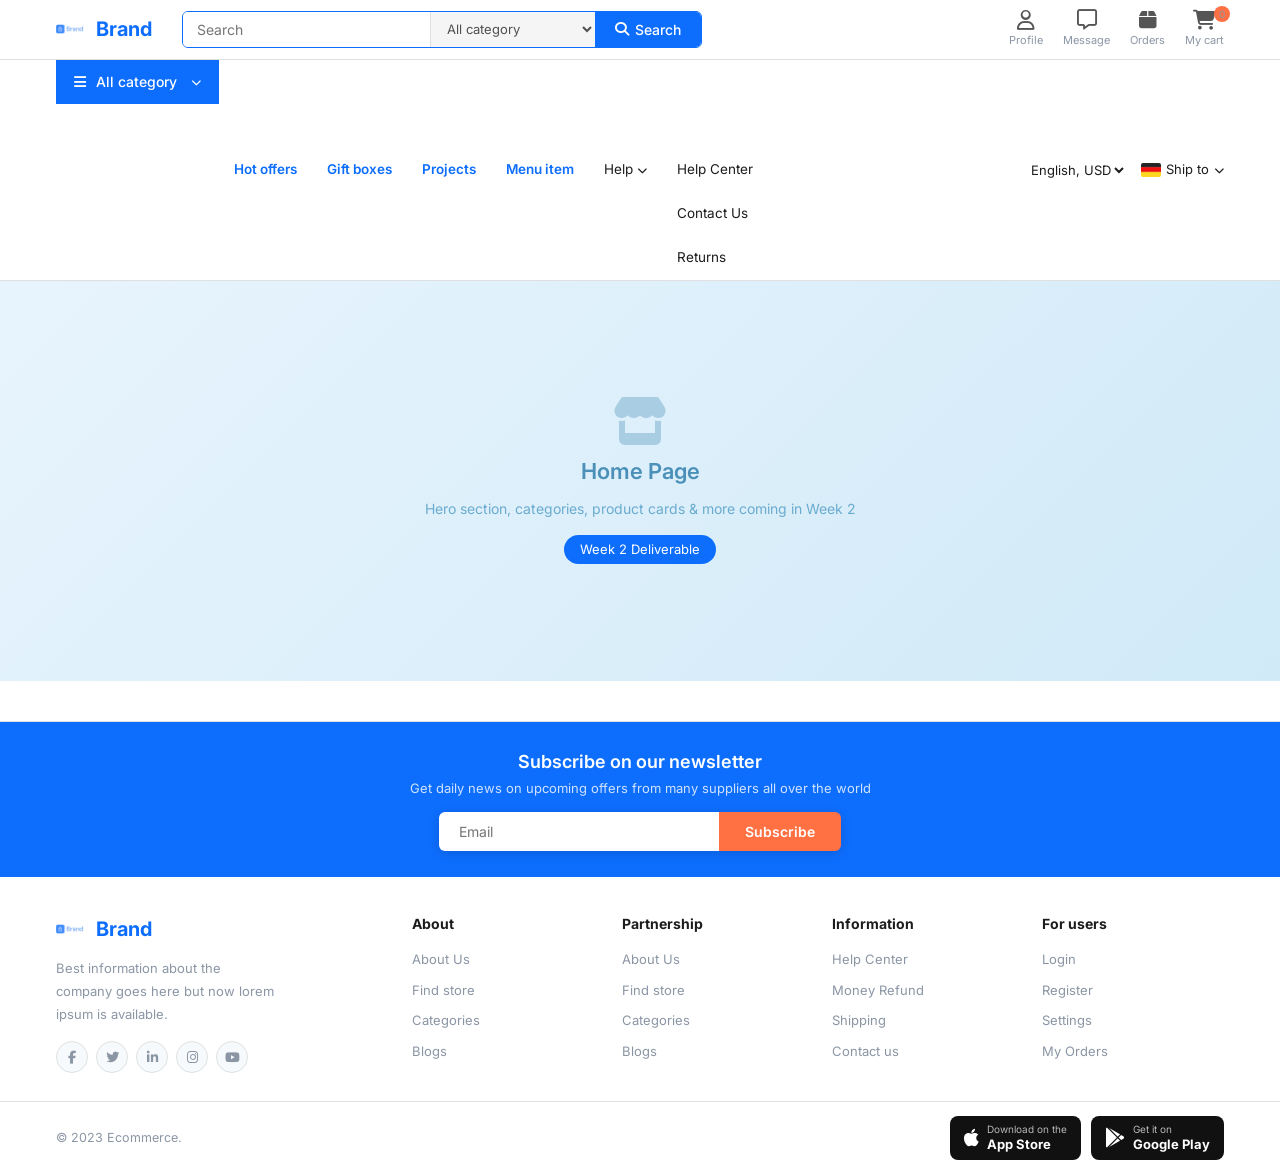
<file: index.html>
<!DOCTYPE html>
<html lang="en">
<head>
  <meta charset="UTF-8" />
  <meta name="viewport" content="width=device-width, initial-scale=1.0" />
  <title>Brand — eCommerce</title>
  <link rel="preconnect" href="https://fonts.googleapis.com">
  <link href="https://fonts.googleapis.com/css2?family=Inter:wght@400;500;600;700&display=swap" rel="stylesheet">
  <link rel="stylesheet" href="https://cdnjs.cloudflare.com/ajax/libs/font-awesome/6.5.0/css/all.min.css" />
  <link rel="stylesheet" href="css/style.css" />
  <style>
    /* ---------- HOME PAGE WEEK-1 PLACEHOLDER ---------- */
    .page-placeholder {
      min-height: 400px;
      background: linear-gradient(135deg, #e8f4fd 0%, #d0eaf7 100%);
      display: flex; flex-direction: column;
      align-items: center; justify-content: center;
      gap: 10px; color: #4a90b8;
    }
    .page-placeholder i { font-size: 48px; opacity: 0.35; }
    .page-placeholder h2 { font-size: 22px; font-weight: 600; }
    .page-placeholder p { font-size: 14px; color: #6aabcf; }
    .page-placeholder .week-badge {
      background: var(--blue); color: #fff;
      font-size: 13px; padding: 5px 16px;
      border-radius: 20px; margin-top: 6px;
    }
  </style>
</head>
<body>

  <!-- HEADER (injected by JS) -->
  <div id="site-header"></div>

  <!-- MAIN CONTENT placeholder (Week 2 will fill this) -->
  <main>
    <div class="page-placeholder">
      <i class="fa-solid fa-store"></i>
      <h2>Home Page</h2>
      <p>Hero section, categories, product cards &amp; more coming in Week 2</p>
      <span class="week-badge">Week 2 Deliverable</span>
    </div>
  </main>

  <!-- FOOTER (injected by JS) -->
  <div id="site-footer"></div>

  <!-- Scripts -->
  <script src="js/header-footer.js"></script>
</body>
</html>
</file>
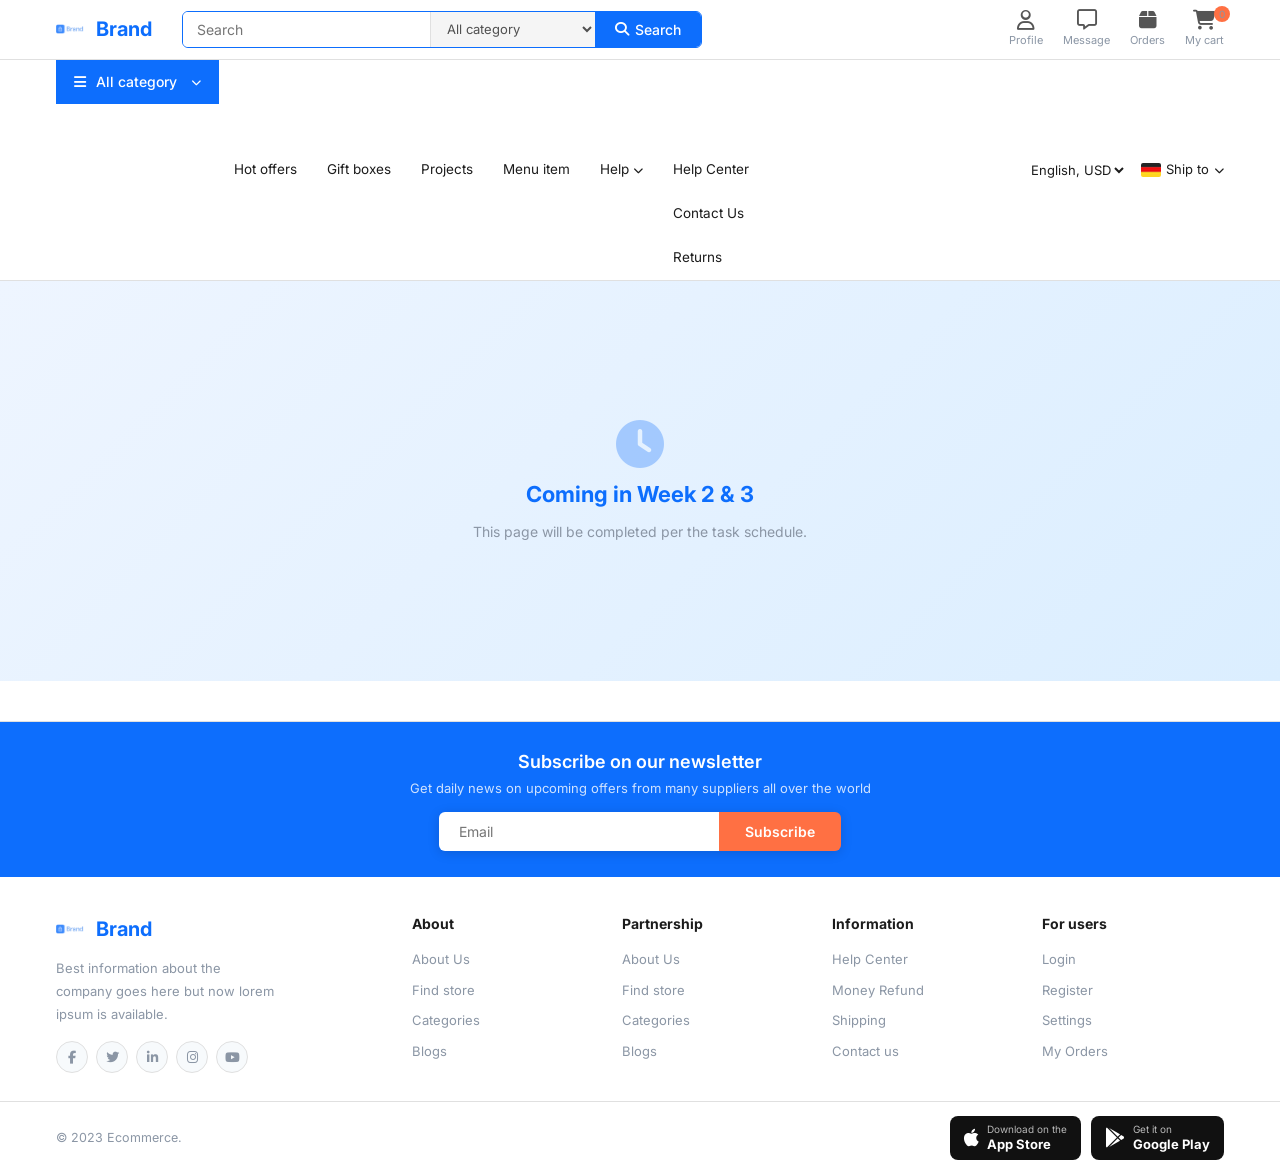
<file: cart.html>
<!DOCTYPE html>
<html lang="en">
<head>
  <meta charset="UTF-8" />
  <meta name="viewport" content="width=device-width, initial-scale=1.0" />
  <title>Brand — eCommerce</title>
  <link href="https://fonts.googleapis.com/css2?family=Inter:wght@400;500;600;700&display=swap" rel="stylesheet">
  <link rel="stylesheet" href="https://cdnjs.cloudflare.com/ajax/libs/font-awesome/6.5.0/css/all.min.css" />
  <link rel="stylesheet" href="css/style.css" />
</head>
<body>
  <div id="site-header"></div>
  <main>
    <div style="min-height:400px;display:flex;align-items:center;justify-content:center;flex-direction:column;gap:10px;background:linear-gradient(135deg,#eef5ff,#dbeeff);text-align:center;padding:60px 16px;">
      <i class="fa-solid fa-clock" style="font-size:48px;color:#0d6efd;opacity:0.3;"></i>
      <h2 style="color:#0d6efd;font-size:22px;">Coming in Week 2 &amp; 3</h2>
      <p style="color:#8b96a5;">This page will be completed per the task schedule.</p>
    </div>
  </main>
  <div id="site-footer"></div>
  <script src="js/header-footer.js"></script>
</body>
</html>
</file>
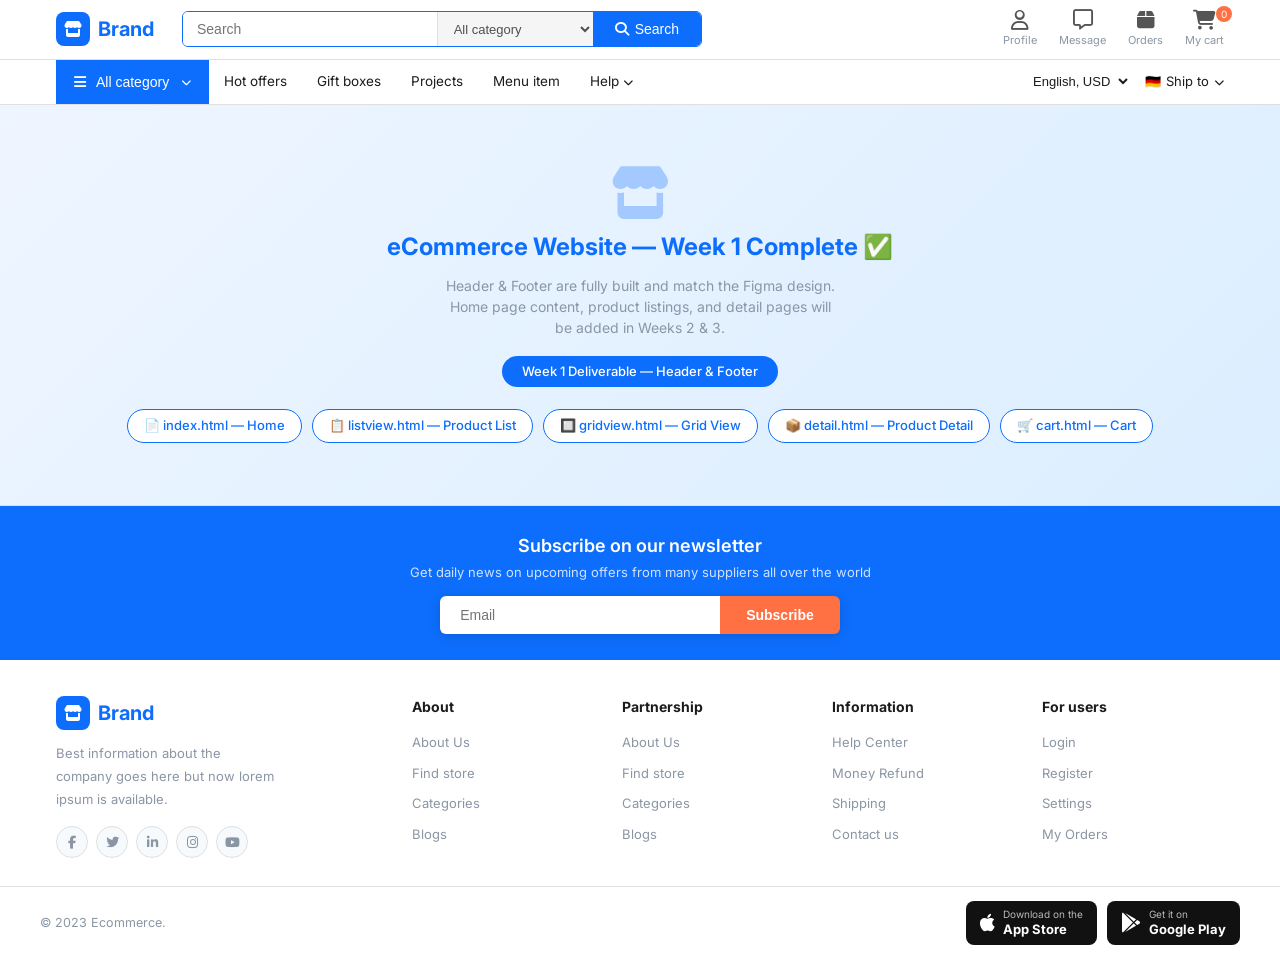
<file: week1-demo.html>
<!DOCTYPE html>
<html lang="en">
<head>
  <meta charset="UTF-8" />
  <meta name="viewport" content="width=device-width, initial-scale=1.0" />
  <title>Brand — eCommerce | Week 1</title>
  <link rel="preconnect" href="https://fonts.googleapis.com">
  <link href="https://fonts.googleapis.com/css2?family=Inter:wght@400;500;600;700&display=swap" rel="stylesheet">
  <link rel="stylesheet" href="https://cdnjs.cloudflare.com/ajax/libs/font-awesome/6.5.0/css/all.min.css" />
  <style>
    /* ============================================================
       CSS VARIABLES
    ============================================================ */
    :root {
      --blue:       #0d6efd;
      --blue-dark:  #0b5ed7;
      --blue-light: #e8f1ff;
      --orange:     #ff7043;
      --orange-dark:#e64a19;
      --green:      #00b517;
      --red:        #fa3434;
      --text:       #1c1c1c;
      --text-2:     #505050;
      --muted:      #8b96a5;
      --border:     #e0e0e0;
      --bg-light:   #f7fafc;
      --bg-gray:    #f5f5f5;
      --white:      #ffffff;
      --shadow-sm:  0 1px 4px rgba(0,0,0,0.08);
      --shadow-md:  0 4px 16px rgba(0,0,0,0.10);
      --radius:     6px;
    }

    /* ============================================================
       RESET & BASE
    ============================================================ */
    *, *::before, *::after { box-sizing: border-box; margin: 0; padding: 0; }
    body {
      font-family: 'Inter', 'Segoe UI', Arial, sans-serif;
      font-size: 14px; color: var(--text);
      background: #fff; line-height: 1.5;
    }
    a { text-decoration: none; color: inherit; }
    ul { list-style: none; }
    img { display: block; max-width: 100%; }

    .container {
      max-width: 1200px;
      margin: 0 auto;
      padding: 0 16px;
    }

    /* ============================================================
       HEADER — TOP BAR
    ============================================================ */
    .header-topbar {
      background: #fff;
      border-bottom: 1px solid var(--border);
      padding: 10px 0;
    }
    .header-topbar .container {
      display: flex; align-items: center; gap: 16px;
    }

    /* Logo */
    .logo {
      display: flex; align-items: center; gap: 8px;
      font-weight: 700; font-size: 20px; color: var(--blue);
      min-width: 110px; flex-shrink: 0;
    }
    .logo-icon {
      width: 34px; height: 34px;
      background: var(--blue); border-radius: 8px;
      display: flex; align-items: center; justify-content: center;
      color: #fff; font-size: 16px;
    }

    /* Search */
    .search-wrap {
      flex: 1; max-width: 520px;
      display: flex;
      border: 1.5px solid var(--blue);
      border-radius: var(--radius);
      overflow: hidden;
    }
    .search-wrap input {
      flex: 1; border: none; outline: none;
      padding: 9px 14px; font-size: 14px; color: var(--text);
    }
    .search-cat {
      border: none; border-left: 1px solid var(--border);
      background: var(--bg-gray);
      padding: 0 12px; font-size: 13px; color: var(--text-2);
      outline: none; cursor: pointer; white-space: nowrap;
    }
    .search-btn {
      background: var(--blue); border: none;
      padding: 0 22px; color: #fff; font-size: 14px; font-weight: 500;
      display: flex; align-items: center; gap: 6px;
      cursor: pointer; transition: background 0.18s;
    }
    .search-btn:hover { background: var(--blue-dark); }

    /* Actions */
    .header-actions {
      display: flex; align-items: center; gap: 22px;
      margin-left: auto; flex-shrink: 0;
    }
    .action-link {
      display: flex; flex-direction: column; align-items: center;
      gap: 2px; color: var(--text); font-size: 11px;
      position: relative; cursor: pointer; text-decoration: none;
    }
    .action-link i { font-size: 20px; color: #555; }
    .action-link > span:not(.cart-badge) { color: var(--muted); }
    .cart-badge {
      position: absolute; top: -4px; right: -8px;
      background: var(--orange); color: #fff;
      font-size: 10px; border-radius: 50%;
      width: 16px; height: 16px;
      display: flex; align-items: center; justify-content: center;
    }

    /* ============================================================
       MAIN NAV
    ============================================================ */
    .main-nav {
      background: #fff;
      border-bottom: 1px solid var(--border);
    }
    .main-nav .container {
      display: flex; align-items: stretch;
    }

    /* All category */
    .all-cat-wrap { position: relative; }
    .all-cat-btn {
      display: flex; align-items: center; gap: 10px;
      background: var(--blue); color: #fff;
      padding: 0 18px; height: 44px;
      font-size: 14px; font-weight: 500;
      border: none; white-space: nowrap; cursor: pointer;
      transition: background 0.18s;
    }
    .all-cat-btn:hover { background: var(--blue-dark); }

    .cat-dropdown {
      display: none;
      position: absolute; top: 100%; left: 0;
      width: 224px; background: #fff;
      border: 1px solid var(--border);
      box-shadow: 0 8px 24px rgba(0,0,0,0.10);
      z-index: 1000;
    }
    .all-cat-wrap:hover .cat-dropdown { display: block; }
    .cat-dropdown li a {
      display: flex; align-items: center; gap: 10px;
      padding: 10px 16px; font-size: 13.5px; color: var(--text);
      transition: background 0.15s, color 0.15s;
    }
    .cat-dropdown li a:hover { background: var(--bg-light); color: var(--blue); }
    .cat-dropdown li a i { color: var(--blue); width: 16px; text-align: center; }
    .cat-dropdown .see-all a { color: var(--blue); font-weight: 600; }
    .cat-dropdown li { border-bottom: 1px solid #f0f0f0; }
    .cat-dropdown li:last-child { border-bottom: none; }

    /* Nav links */
    .nav-links {
      display: flex; align-items: center;
    }
    .nav-links a {
      display: flex; align-items: center; gap: 4px;
      padding: 0 15px; height: 44px;
      font-size: 13.5px; color: var(--text);
      white-space: nowrap; transition: color 0.15s;
    }
    .nav-links a:hover { color: var(--blue); }

    .has-drop { position: relative; }
    .sub-drop {
      display: none; position: absolute; top: 100%; left: 0;
      min-width: 160px; background: #fff;
      border: 1px solid var(--border);
      box-shadow: 0 8px 24px rgba(0,0,0,0.10); z-index: 1000;
    }
    .has-drop:hover .sub-drop { display: block; }
    .sub-drop li a {
      display: block; padding: 9px 14px;
      font-size: 13px; color: var(--text); height: auto;
    }
    .sub-drop li a:hover { background: var(--bg-light); color: var(--blue); }

    /* Nav right */
    .nav-right {
      margin-left: auto;
      display: flex; align-items: center; gap: 14px;
    }
    .lang-select {
      border: none; outline: none;
      font-size: 13px; color: var(--text);
      background: transparent; cursor: pointer;
    }
    .ship-to {
      display: flex; align-items: center; gap: 5px;
      font-size: 13px; cursor: pointer;
    }
    .ship-to img { width: 22px; height: 15px; object-fit: cover; border-radius: 2px; }

    /* ============================================================
       PLACEHOLDER (main content area)
    ============================================================ */
    .week1-placeholder {
      min-height: 400px;
      background: linear-gradient(135deg, #eef5ff 0%, #dbeeff 100%);
      display: flex; flex-direction: column;
      align-items: center; justify-content: center;
      gap: 10px; text-align: center; padding: 60px 16px;
    }
    .week1-placeholder i { font-size: 52px; color: var(--blue); opacity: 0.30; }
    .week1-placeholder h2 { font-size: 24px; font-weight: 700; color: var(--blue); }
    .week1-placeholder p { font-size: 14px; color: var(--muted); max-width: 400px; }
    .week-tag {
      background: var(--blue); color: #fff;
      font-size: 13px; font-weight: 500;
      padding: 6px 20px; border-radius: 20px; margin-top: 8px;
    }
    .pages-list {
      display: flex; gap: 10px; flex-wrap: wrap; margin-top: 12px; justify-content: center;
    }
    .page-chip {
      background: #fff; border: 1.5px solid var(--blue);
      color: var(--blue); font-size: 13px; font-weight: 500;
      padding: 6px 16px; border-radius: 20px;
    }

    /* ============================================================
       FOOTER
    ============================================================ */
    footer {
      background: #fff;
      border-top: 1px solid var(--border);
      margin-top: 0;
    }

    /* Newsletter */
    .newsletter-strip {
      background: var(--blue); padding: 26px 0; text-align: center;
    }
    .newsletter-strip h3 {
      color: #fff; font-size: 18px; font-weight: 600; margin-bottom: 4px;
    }
    .newsletter-strip p {
      color: rgba(255,255,255,0.80); font-size: 13px; margin-bottom: 14px;
    }
    .newsletter-form {
      display: inline-flex; border-radius: var(--radius);
      overflow: hidden; box-shadow: 0 2px 12px rgba(0,0,0,0.15);
    }
    .newsletter-form input {
      border: none; outline: none;
      padding: 11px 20px; font-size: 14px; width: 280px;
    }
    .newsletter-form button {
      background: var(--orange); color: #fff; border: none;
      padding: 11px 26px; font-size: 14px; font-weight: 600;
      cursor: pointer; transition: background 0.18s;
    }
    .newsletter-form button:hover { background: var(--orange-dark); }

    /* Footer grid */
    .footer-grid {
      max-width: 1200px; margin: 0 auto;
      padding: 36px 16px 28px;
      display: grid;
      grid-template-columns: 1.8fr 1fr 1fr 1fr 1fr;
      gap: 28px;
    }
    .footer-brand .logo { margin-bottom: 12px; }
    .footer-brand p {
      font-size: 13px; color: var(--muted); line-height: 1.75;
      margin-bottom: 16px; max-width: 220px;
    }
    .social-icons { display: flex; gap: 8px; }
    .social-icons a {
      width: 32px; height: 32px;
      background: var(--bg-light); border: 1px solid var(--border);
      border-radius: 50%;
      display: flex; align-items: center; justify-content: center;
      color: var(--muted); font-size: 13px;
      transition: background 0.18s, color 0.18s, border-color 0.18s;
    }
    .social-icons a:hover { background: var(--blue); color: #fff; border-color: var(--blue); }

    .footer-col h4 {
      font-size: 14px; font-weight: 700;
      color: var(--text); margin-bottom: 14px;
    }
    .footer-col ul li { margin-bottom: 9px; }
    .footer-col ul li a {
      font-size: 13px; color: var(--muted); transition: color 0.15s;
    }
    .footer-col ul li a:hover { color: var(--blue); }

    /* Footer bottom */
    .footer-bottom {
      border-top: 1px solid var(--border); padding: 14px 16px;
    }
    .footer-bottom .inner {
      max-width: 1200px; margin: 0 auto;
      display: flex; align-items: center; justify-content: space-between;
      flex-wrap: wrap; gap: 10px;
    }
    .footer-bottom p { font-size: 12.5px; color: var(--muted); }
    .app-badges { display: flex; gap: 10px; }
    .app-badge {
      display: flex; align-items: center; gap: 8px;
      background: #111; color: #fff;
      border-radius: 8px; padding: 7px 14px;
      font-size: 12px; text-decoration: none;
      transition: background 0.18s;
    }
    .app-badge:hover { background: #333; }
    .app-badge i { font-size: 20px; }
    .app-badge div { line-height: 1.3; }
    .app-badge div small { font-size: 10px; opacity: 0.7; display: block; }
    .app-badge div strong { font-size: 13px; }
  </style>
</head>
<body>

<!-- ==========================================
     HEADER
=========================================== -->
<header>
  <!-- Top Bar -->
  <div class="header-topbar">
    <div class="container">

      <!-- Logo -->
      <a href="index.html" class="logo">
        <div class="logo-icon"><i class="fa-solid fa-store"></i></div>
        Brand
      </a>

      <!-- Search -->
      <div class="search-wrap">
        <input type="text" id="searchInput" placeholder="Search" autocomplete="off" />
        <select class="search-cat">
          <option>All category</option>
          <option>Automobiles</option>
          <option>Clothes and wear</option>
          <option>Electronics</option>
          <option>Home interiors</option>
          <option>Computer and tech</option>
          <option>Sports and outdoor</option>
        </select>
        <button class="search-btn">
          <i class="fa-solid fa-magnifying-glass"></i> Search
        </button>
      </div>

      <!-- Action icons -->
      <div class="header-actions">
        <a href="#" class="action-link">
          <i class="fa-regular fa-user"></i>
          <span>Profile</span>
        </a>
        <a href="#" class="action-link">
          <i class="fa-regular fa-message"></i>
          <span>Message</span>
        </a>
        <a href="#" class="action-link">
          <i class="fa-solid fa-box"></i>
          <span>Orders</span>
        </a>
        <a href="cart.html" class="action-link">
          <i class="fa-solid fa-cart-shopping"></i>
          <span class="cart-badge">0</span>
          <span>My cart</span>
        </a>
      </div>

    </div>
  </div><!-- /header-topbar -->

  <!-- Main Nav -->
  <nav class="main-nav">
    <div class="container">

      <!-- All category dropdown -->
      <div class="all-cat-wrap">
        <button class="all-cat-btn">
          <i class="fa-solid fa-bars"></i>
          All category
          <i class="fa-solid fa-chevron-down" style="font-size:10px;margin-left:2px;"></i>
        </button>
        <ul class="cat-dropdown">
          <li><a href="#"><i class="fa-solid fa-car"></i>Automobiles</a></li>
          <li><a href="#"><i class="fa-solid fa-shirt"></i>Clothes and wear</a></li>
          <li><a href="#"><i class="fa-solid fa-couch"></i>Home interiors</a></li>
          <li><a href="#"><i class="fa-solid fa-computer"></i>Computer and tech</a></li>
          <li><a href="#"><i class="fa-solid fa-wrench"></i>Tools, equipments</a></li>
          <li><a href="#"><i class="fa-solid fa-person-running"></i>Sports and outdoor</a></li>
          <li><a href="#"><i class="fa-solid fa-paw"></i>Animal and pets</a></li>
          <li><a href="#"><i class="fa-solid fa-gears"></i>Machinery tools</a></li>
          <li class="see-all"><a href="#"><i class="fa-solid fa-grip"></i>More category</a></li>
        </ul>
      </div>

      <!-- Nav links -->
      <div class="nav-links">
        <a href="#">Hot offers</a>
        <a href="#">Gift boxes</a>
        <a href="#">Projects</a>
        <a href="#">Menu item</a>
        <a href="#" class="has-drop">
          Help <i class="fa-solid fa-chevron-down" style="font-size:10px;"></i>
          <ul class="sub-drop">
            <li><a href="#">Help Center</a></li>
            <li><a href="#">Contact Us</a></li>
            <li><a href="#">Returns & Refunds</a></li>
            <li><a href="#">Shipping Info</a></li>
          </ul>
        </a>
      </div>

      <!-- Language + Ship to -->
      <div class="nav-right">
        <select class="lang-select">
          <option>English, USD</option>
          <option>Arabic, AED</option>
          <option>French, EUR</option>
          <option>German, EUR</option>
        </select>
        <div class="ship-to">
          <span>🇩🇪</span>
          <span>Ship to</span>
          <i class="fa-solid fa-chevron-down" style="font-size:10px;"></i>
        </div>
      </div>

    </div>
  </nav>
</header>

<!-- ==========================================
     MAIN — PLACEHOLDER
=========================================== -->
<main>
  <div class="week1-placeholder">
    <i class="fa-solid fa-store"></i>
    <h2>eCommerce Website — Week 1 Complete ✅</h2>
    <p>Header &amp; Footer are fully built and match the Figma design. Home page content, product listings, and detail pages will be added in Weeks 2 &amp; 3.</p>
    <span class="week-tag">Week 1 Deliverable — Header &amp; Footer</span>
    <div class="pages-list">
      <span class="page-chip">📄 index.html — Home</span>
      <span class="page-chip">📋 listview.html — Product List</span>
      <span class="page-chip">🔲 gridview.html — Grid View</span>
      <span class="page-chip">📦 detail.html — Product Detail</span>
      <span class="page-chip">🛒 cart.html — Cart</span>
    </div>
  </div>
</main>

<!-- ==========================================
     FOOTER
=========================================== -->
<footer>

  <!-- Newsletter -->
  <div class="newsletter-strip">
    <div class="container">
      <h3>Subscribe on our newsletter</h3>
      <p>Get daily news on upcoming offers from many suppliers all over the world</p>
      <div class="newsletter-form">
        <input type="email" placeholder="Email" />
        <button>Subscribe</button>
      </div>
    </div>
  </div>

  <!-- Columns -->
  <div class="footer-grid">

    <!-- Brand -->
    <div class="footer-brand footer-col">
      <a href="index.html" class="logo">
        <div class="logo-icon"><i class="fa-solid fa-store"></i></div>
        Brand
      </a>
      <p>Best information about the company goes here but now lorem ipsum is available.</p>
      <div class="social-icons">
        <a href="#"><i class="fa-brands fa-facebook-f"></i></a>
        <a href="#"><i class="fa-brands fa-twitter"></i></a>
        <a href="#"><i class="fa-brands fa-linkedin-in"></i></a>
        <a href="#"><i class="fa-brands fa-instagram"></i></a>
        <a href="#"><i class="fa-brands fa-youtube"></i></a>
      </div>
    </div>

    <!-- About -->
    <div class="footer-col">
      <h4>About</h4>
      <ul>
        <li><a href="#">About Us</a></li>
        <li><a href="#">Find store</a></li>
        <li><a href="#">Categories</a></li>
        <li><a href="#">Blogs</a></li>
      </ul>
    </div>

    <!-- Partnership -->
    <div class="footer-col">
      <h4>Partnership</h4>
      <ul>
        <li><a href="#">About Us</a></li>
        <li><a href="#">Find store</a></li>
        <li><a href="#">Categories</a></li>
        <li><a href="#">Blogs</a></li>
      </ul>
    </div>

    <!-- Information -->
    <div class="footer-col">
      <h4>Information</h4>
      <ul>
        <li><a href="#">Help Center</a></li>
        <li><a href="#">Money Refund</a></li>
        <li><a href="#">Shipping</a></li>
        <li><a href="#">Contact us</a></li>
      </ul>
    </div>

    <!-- For users -->
    <div class="footer-col">
      <h4>For users</h4>
      <ul>
        <li><a href="#">Login</a></li>
        <li><a href="#">Register</a></li>
        <li><a href="#">Settings</a></li>
        <li><a href="#">My Orders</a></li>
      </ul>
    </div>

  </div><!-- /footer-grid -->

  <!-- Bottom bar -->
  <div class="footer-bottom">
    <div class="inner">
      <p>© 2023 Ecommerce.</p>
      <div class="app-badges">
        <a href="#" class="app-badge">
          <i class="fa-brands fa-apple"></i>
          <div>
            <small>Download on the</small>
            <strong>App Store</strong>
          </div>
        </a>
        <a href="#" class="app-badge">
          <i class="fa-brands fa-google-play"></i>
          <div>
            <small>Get it on</small>
            <strong>Google Play</strong>
          </div>
        </a>
      </div>
    </div>
  </div>

</footer>

</body>
</html>
</file>
<file: css/style.css>
/* ============================================================
   BRAND ECOMMERCE — GLOBAL STYLESHEET
   Week 1: Base styles, Header, Footer
   ============================================================ */

/* ---------- CSS VARIABLES ---------- */
:root {
  --blue:       #0d6efd;
  --blue-dark:  #0b5ed7;
  --blue-light: #e8f1ff;
  --orange:     #ff7043;
  --orange-dark:#e64a19;
  --green:      #00b517;
  --red:        #fa3434;
  --text:       #1c1c1c;
  --text-2:     #505050;
  --muted:      #8b96a5;
  --border:     #e0e0e0;
  --bg-light:   #f7fafc;
  --bg-gray:    #f5f5f5;
  --white:      #ffffff;
  --shadow-sm:  0 1px 4px rgba(0,0,0,0.08);
  --shadow-md:  0 4px 16px rgba(0,0,0,0.10);
  --radius:     6px;
  --radius-sm:  4px;
}

/* ---------- RESET & BASE ---------- */
*, *::before, *::after { box-sizing: border-box; margin: 0; padding: 0; }
html { scroll-behavior: smooth; }
body {
  font-family: 'Inter', 'Segoe UI', Arial, sans-serif;
  font-size: 14px;
  color: var(--text);
  background: #fff;
  line-height: 1.5;
}
a { text-decoration: none; color: inherit; }
ul { list-style: none; }
img { display: block; max-width: 100%; }
button { cursor: pointer; font-family: inherit; }
input, select, textarea { font-family: inherit; }

/* ---------- UTILITIES ---------- */
.container {
  max-width: 1200px;
  margin: 0 auto;
  padding: 0 16px;
}
.flex { display: flex; }
.flex-center { display: flex; align-items: center; }
.flex-between { display: flex; align-items: center; justify-content: space-between; }
.btn {
  display: inline-flex; align-items: center; justify-content: center;
  padding: 9px 20px; border-radius: var(--radius);
  font-size: 14px; font-weight: 500; border: none;
  transition: background 0.18s, opacity 0.18s;
}
.btn-primary { background: var(--blue); color: #fff; }
.btn-primary:hover { background: var(--blue-dark); }
.btn-orange { background: var(--orange); color: #fff; }
.btn-orange:hover { background: var(--orange-dark); }
.btn-outline {
  background: transparent; border: 1.5px solid var(--blue);
  color: var(--blue);
}
.btn-outline:hover { background: var(--blue-light); }

/* ============================================================
   HEADER
   ============================================================ */

/* ---- TOP BAR (logo + search + icons) ---- */
.header-topbar {
  background: #fff;
  border-bottom: 1px solid var(--border);
  padding: 10px 0;
}
.header-topbar .container {
  display: flex;
  align-items: center;
  gap: 16px;
}

/* Logo */
.logo {
  display: flex; align-items: center; gap: 8px;
  font-weight: 700; font-size: 20px; color: var(--blue);
  min-width: 110px; flex-shrink: 0;
}
.logo img { width: 32px; height: 32px; object-fit: contain; }
.logo-icon {
  width: 32px; height: 32px;
  background: var(--blue); border-radius: 8px;
  display: flex; align-items: center; justify-content: center;
  color: #fff; font-size: 15px;
}

/* Search bar */
.search-wrap {
  flex: 1; max-width: 520px;
  display: flex;
  border: 1.5px solid var(--blue);
  border-radius: var(--radius);
  overflow: hidden;
}
.search-wrap input {
  flex: 1; border: none; outline: none;
  padding: 9px 14px; font-size: 14px; color: var(--text);
}
.search-cat {
  border: none; border-left: 1px solid var(--border);
  background: var(--bg-gray);
  padding: 0 12px; font-size: 13px; color: var(--text-2);
  outline: none; cursor: pointer;
  white-space: nowrap;
}
.search-btn {
  background: var(--blue); border: none;
  padding: 0 20px; color: #fff; font-size: 14px; font-weight: 500;
  display: flex; align-items: center; gap: 6px;
  transition: background 0.18s;
}
.search-btn:hover { background: var(--blue-dark); }

/* Header action icons */
.header-actions {
  display: flex; align-items: center; gap: 20px;
  margin-left: auto; flex-shrink: 0;
}
.action-link {
  display: flex; flex-direction: column; align-items: center;
  gap: 2px; color: var(--text); font-size: 11px;
  position: relative; cursor: pointer;
}
.action-link i { font-size: 20px; color: #555; }
.action-link span { color: var(--muted); }
.cart-badge {
  position: absolute; top: -4px; right: -6px;
  background: var(--orange); color: #fff;
  font-size: 10px; border-radius: 50%;
  width: 16px; height: 16px;
  display: flex; align-items: center; justify-content: center;
}

/* ---- MAIN NAV ---- */
.main-nav {
  background: #fff;
  border-bottom: 1px solid var(--border);
}
.main-nav .container {
  display: flex; align-items: stretch;
}

/* All category button + dropdown */
.all-cat-wrap { position: relative; }
.all-cat-btn {
  display: flex; align-items: center; gap: 10px;
  background: var(--blue); color: #fff;
  padding: 0 18px; height: 44px;
  font-size: 14px; font-weight: 500;
  border: none; white-space: nowrap;
  transition: background 0.18s;
}
.all-cat-btn:hover { background: var(--blue-dark); }

.cat-dropdown {
  display: none;
  position: absolute; top: 100%; left: 0;
  width: 220px; background: #fff;
  border: 1px solid var(--border);
  box-shadow: var(--shadow-md);
  z-index: 1000;
}
.all-cat-wrap:hover .cat-dropdown { display: block; }
.cat-dropdown li a {
  display: flex; align-items: center; gap: 10px;
  padding: 10px 16px; font-size: 13.5px; color: var(--text);
  transition: background 0.15s, color 0.15s;
}
.cat-dropdown li a:hover { background: var(--bg-light); color: var(--blue); }
.cat-dropdown li a i { color: var(--blue); width: 16px; }
.cat-dropdown .see-all a {
  color: var(--blue); font-weight: 500;
}

/* Nav links */
.nav-links {
  display: flex; align-items: center;
}
.nav-links a {
  display: flex; align-items: center; gap: 4px;
  padding: 0 15px; height: 44px;
  font-size: 13.5px; color: var(--text);
  white-space: nowrap; transition: color 0.15s;
}
.nav-links a:hover { color: var(--blue); }
.nav-links .has-drop { position: relative; }
.nav-links .has-drop .sub-drop {
  display: none; position: absolute; top: 100%; left: 0;
  min-width: 160px; background: #fff;
  border: 1px solid var(--border); box-shadow: var(--shadow-md);
  z-index: 1000;
}
.nav-links .has-drop:hover .sub-drop { display: block; }
.nav-links .has-drop .sub-drop li a {
  display: block; padding: 9px 14px;
  font-size: 13px; color: var(--text);
}
.nav-links .has-drop .sub-drop li a:hover { background: var(--bg-light); color: var(--blue); }

/* Nav right: language + ship */
.nav-right {
  margin-left: auto;
  display: flex; align-items: center; gap: 14px;
}
.lang-select {
  border: none; outline: none;
  font-size: 13px; color: var(--text);
  background: transparent; cursor: pointer;
}
.ship-to {
  display: flex; align-items: center; gap: 5px;
  font-size: 13px; cursor: pointer; color: var(--text);
}
.ship-to img { width: 20px; height: 14px; object-fit: cover; border-radius: 2px; }

/* ============================================================
   FOOTER
   ============================================================ */
footer {
  background: #fff;
  border-top: 1px solid var(--border);
  margin-top: 40px;
}

/* Newsletter strip */
.newsletter-strip {
  background: var(--blue);
  padding: 26px 0;
  text-align: center;
}
.newsletter-strip h3 {
  color: #fff; font-size: 18px; font-weight: 600; margin-bottom: 4px;
}
.newsletter-strip p {
  color: rgba(255,255,255,0.80); font-size: 13px; margin-bottom: 14px;
}
.newsletter-form {
  display: inline-flex; border-radius: var(--radius);
  overflow: hidden; box-shadow: 0 2px 12px rgba(0,0,0,0.15);
}
.newsletter-form input {
  border: none; outline: none;
  padding: 11px 20px; font-size: 14px; width: 280px;
}
.newsletter-form button {
  background: var(--orange); color: #fff; border: none;
  padding: 11px 26px; font-size: 14px; font-weight: 600;
  transition: background 0.18s;
}
.newsletter-form button:hover { background: var(--orange-dark); }

/* Footer columns grid */
.footer-grid {
  max-width: 1200px; margin: 0 auto;
  padding: 36px 16px 28px;
  display: grid;
  grid-template-columns: 1.8fr 1fr 1fr 1fr 1fr;
  gap: 28px;
}

/* Brand col */
.footer-brand .logo { margin-bottom: 12px; }
.footer-brand p {
  font-size: 13px; color: var(--muted); line-height: 1.75;
  margin-bottom: 16px; max-width: 220px;
}
.social-icons { display: flex; gap: 8px; }
.social-icons a {
  width: 32px; height: 32px;
  background: var(--bg-light); border: 1px solid var(--border);
  border-radius: 50%;
  display: flex; align-items: center; justify-content: center;
  color: var(--muted); font-size: 13px;
  transition: background 0.18s, color 0.18s, border-color 0.18s;
}
.social-icons a:hover {
  background: var(--blue); color: #fff; border-color: var(--blue);
}

/* Footer col headings */
.footer-col h4 {
  font-size: 14px; font-weight: 700;
  color: var(--text); margin-bottom: 14px;
}
.footer-col ul li { margin-bottom: 9px; }
.footer-col ul li a {
  font-size: 13px; color: var(--muted);
  transition: color 0.15s;
}
.footer-col ul li a:hover { color: var(--blue); }

/* Footer bottom bar */
.footer-bottom {
  border-top: 1px solid var(--border);
  padding: 14px 16px;
}
.footer-bottom .container {
  display: flex; align-items: center; justify-content: space-between;
  flex-wrap: wrap; gap: 10px;
}
.footer-bottom p { font-size: 12.5px; color: var(--muted); }
.app-badges { display: flex; gap: 10px; }
.app-badge {
  display: flex; align-items: center; gap: 8px;
  background: #111; color: #fff;
  border-radius: 8px; padding: 7px 14px;
  font-size: 12px; transition: background 0.18s;
}
.app-badge:hover { background: #333; }
.app-badge i { font-size: 20px; }
.app-badge div { line-height: 1.3; }
.app-badge div small { font-size: 10px; opacity: 0.7; display: block; }
.app-badge div strong { font-size: 13px; }

/* ============================================================
   BREADCRUMB (shared)
   ============================================================ */
.breadcrumb {
  display: flex; align-items: center; gap: 6px;
  padding: 10px 0; font-size: 13px; color: var(--muted);
}
.breadcrumb a { color: var(--muted); }
.breadcrumb a:hover { color: var(--blue); }
.breadcrumb i { font-size: 10px; }

/* ============================================================
   STAR RATING (shared)
   ============================================================ */
.stars { color: #ff9800; font-size: 12px; }
.stars-count { color: var(--muted); font-size: 12px; }

/* ============================================================
   PRODUCT CARD (shared — used in listing + home)
   ============================================================ */
.product-card {
  background: #fff;
  border: 1px solid var(--border);
  border-radius: var(--radius);
  overflow: hidden;
  transition: box-shadow 0.2s, transform 0.2s;
  cursor: pointer;
}
.product-card:hover {
  box-shadow: var(--shadow-md);
  transform: translateY(-2px);
}
.product-card .card-img {
  width: 100%; aspect-ratio: 1;
  object-fit: contain; padding: 12px;
  background: var(--bg-gray);
}
.product-card .card-body { padding: 12px; }
.product-card .card-price {
  font-size: 16px; font-weight: 700; color: var(--text);
}
.product-card .card-price .old {
  font-size: 13px; font-weight: 400;
  color: var(--muted); text-decoration: line-through; margin-left: 6px;
}
.product-card .card-name {
  font-size: 13px; color: var(--text-2);
  margin-top: 4px; line-height: 1.4;
}
.product-card .card-shipping {
  font-size: 12px; color: var(--green); margin-top: 4px;
}
.wishlist-btn {
  background: none; border: none; color: var(--muted);
  font-size: 16px; transition: color 0.18s;
}
.wishlist-btn:hover { color: var(--red); }

/* ============================================================
   DISCOUNT BADGE
   ============================================================ */
.badge-red {
  display: inline-block;
  background: var(--red); color: #fff;
  font-size: 11px; font-weight: 600;
  padding: 2px 6px; border-radius: var(--radius-sm);
}
</file>
